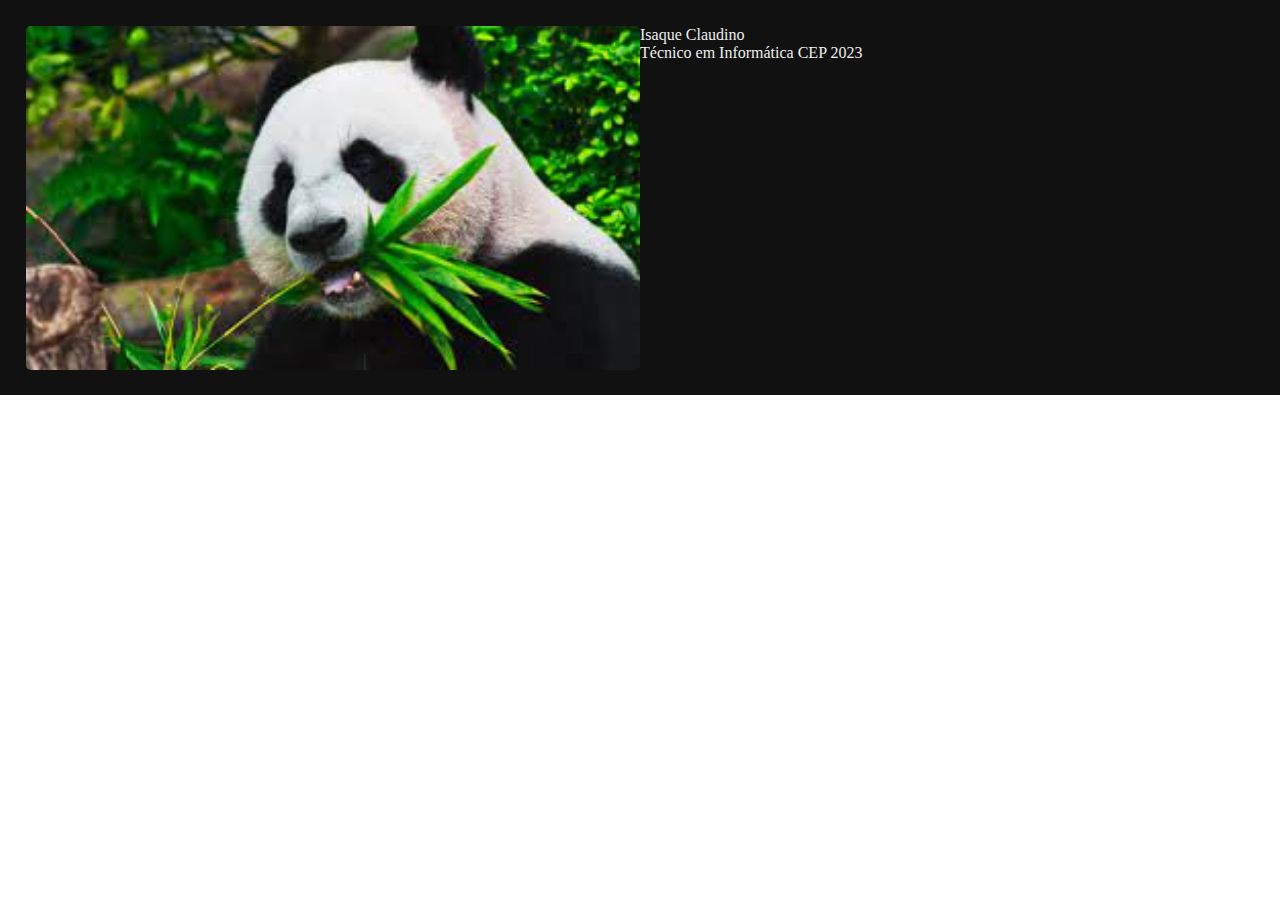
<file: Card-IPW/index.html>
<!DOCTYPE html>
<html lang="en">
  <head>
    <meta charset="UTF-8" />
    <meta name="viewport" content="width=device-width, initial-scale=1.0" />
    <title>Card</title>
    <link rel="stylesheet" href="./css/reset.css" />
    <link rel="stylesheet" href="./css/card.css" />
  </head>
  <body>
    <div class="card">
      <header class="card_header">
        <img
          src="./images/profile.jfif"
          alt="Perfil"
          class="card_header_image"
        />
        <div class="card_header_info">
          <p class="card_header_infor_name">Isaque Claudino</p>
          <p class="card_header_infor_curse">Técnico em Informática CEP 2023</p>
        </div>
      </header>

      <main class="card_header"></main>
    </div>
  </body>
</html>
</file>
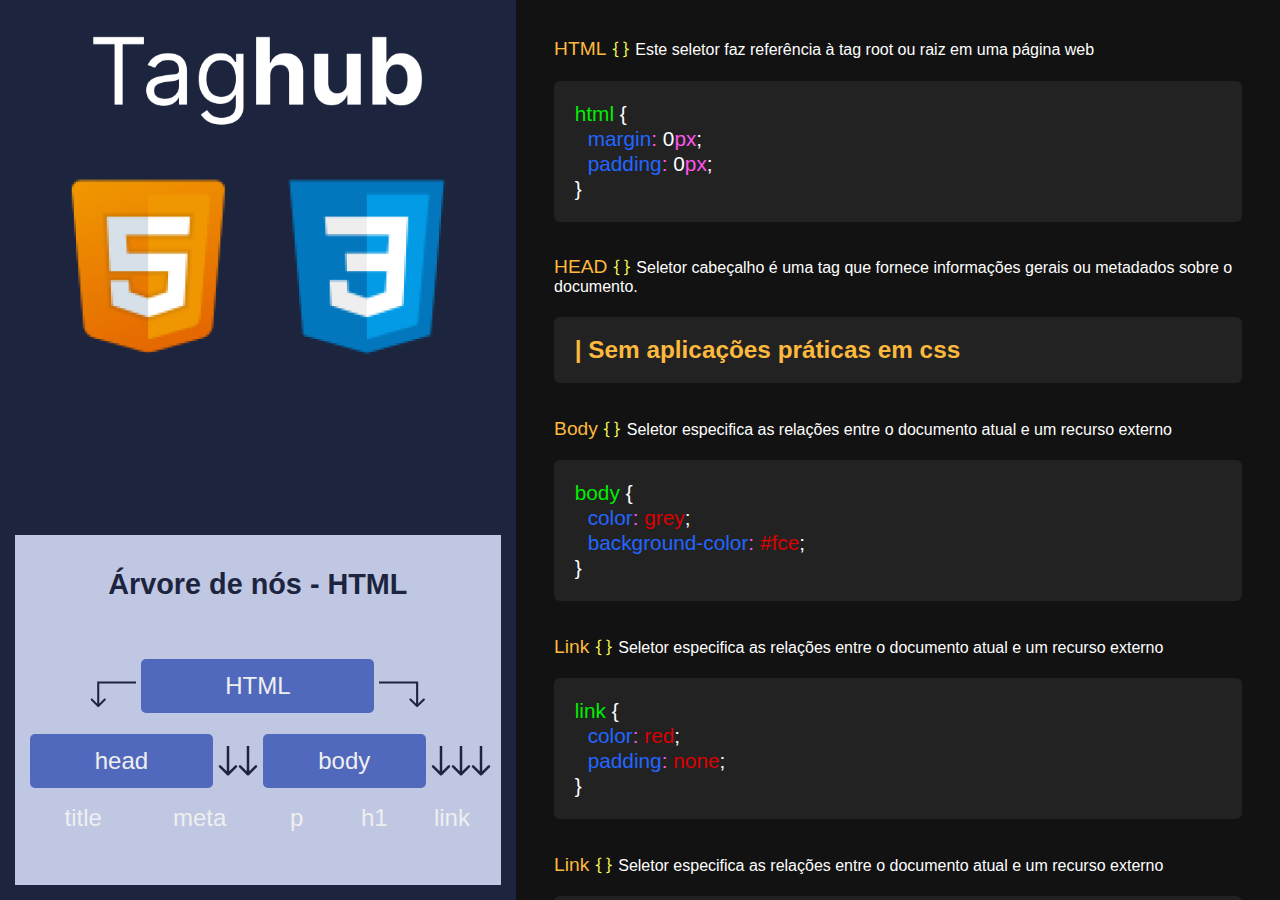
<file: IPW/index.html>
<!DOCTYPE html>
<html lang="en">
  <head>
    <meta charset="UTF-8" />
    <meta name="viewport" content="width=device-width, initial-scale=1.0" />
    <link rel="icon" type="x-icon" href="./images/favicon/favicon_logo.png" />
    <title>Document</title>
    <link rel="stylesheet" href="./styles/reset.css" />
    <link rel="stylesheet" href="./styles/index.css" />
  </head>
  <body>
    <main>
      <aside class="side_left">
        <figure class="logo">
          <img src="./images/logo-tag-hub.png" alt="logo" />
        </figure>

        <section class="tree">
          <header class="tree_header">
            <h2 class="tree_header_text">Árvore de nós - HTML</h2>
          </header>

          <main class="tree_content">
            <section class="tree_content_node">
              <img
                src="./images/arrow/l_arrow.svg"
                alt="Flecha"
                class="left_arrow"
              />
              <a class="tree_content_node_link half_width">HTML</a>
              <img
                src="./images/arrow/l_arrow.svg"
                alt="Flecha"
                class="right_arrow"
              />
            </section>

            <section class="tree_content_node">
              <section class="tree_content_node">
                <a class="tree_content_node_link">head</a>
                <img
                  src="./images/arrow/down_arrow.svg"
                  alt="down arrow"
                  class="down_arrow"
                />
                <img
                  src="./images/arrow/down_arrow.svg"
                  alt=""
                  class="down_arrow"
                />
              </section>

              <section class="tree_content_node">
                <a class="tree_content_node_link">body</a>
                <img
                  src="./images/arrow/down_arrow.svg"
                  alt=""
                  class="down_arrow"
                />
                <img
                  src="./images/arrow/down_arrow.svg"
                  alt=""
                  class="down_arrow"
                />
                <img
                  src="./images/arrow/down_arrow.svg"
                  alt=""
                  class="down_arrow"
                />
              </section>
            </section>

            <article class="meaning">
              <div>
                <p class="geral-button">title</p>
                <p class="geral-button">meta</p>
              </div>
              <div>
                <p class="geral-button">p</p>
                <p class="geral-button">h1</p>
                <p class="geral-button">link</p>
              </div>
            </article>
          </main>
        </section>
      </aside>

      <aside class="side_right">
        <div class="side_content">
          <p id="tutorial_html" class="side_content_node">
            <span class="side_content_title">HTML</span>
            <span class="side_content_icon">{}</span>
            <span class="side_content_text">
              Este seletor faz referência à tag root ou raiz em uma página web
            </span>
          </p>

          <ul class="side_content_code_example">
            <li>
              <span class="code_primary">html</span>
              <span class="code_key">{</span>
            </li>
            <li>
              <span class="code_attribute">margin</span
              ><span class="code_assign">:</span>
              <span class="code_value">0</span
              ><span class="code_measure">px</span
              ><span class="code_attribute_end">;</span>
            </li>
            <li>
              <span class="code_attribute">padding</span
              ><span class="code_assign">:</span>
              <span class="code_value">0</span
              ><span class="code_measure">px</span
              ><span class="code_attribute_end">;</span>
            </li>
            <li>
              <span class="code_key">}</span>
            </li>
          </ul>
        </div>

        <div class="side_content">
          <p id="tutorial_html" class="side_content_node">
            <span class="side_content_title">HEAD</span>
            <span class="side_content_icon">{}</span>
            <span class="side_content_text">
              Seletor cabeçalho é uma tag que fornece informações gerais ou
              metadados sobre o documento.
            </span>
          </p>

          <ul class="side_content_code_example">
            <h3 class="code_none">| Sem aplicações práticas em css</h3>
          </ul>
        </div>

        <div class="side_content">
          <p id="tutorial_html" class="side_content_node">
            <span class="side_content_title">Body</span>
            <span class="side_content_icon">{}</span>
            <span class="side_content_text">
              Seletor especifica as relações entre o documento atual e um
              recurso externo
            </span>
          </p>

          <ul class="side_content_code_example">
            <li>
              <span class="code_primary">body</span>
              <span class="code_key">{</span>
            </li>
            <li>
              <span class="code_attribute">color</span
              ><span class="code_assign">:</span>
              <span class="code_text">grey</span
              ><span class="code_attribute_end">;</span>
            </li>
            <li>
              <span class="code_attribute">background-color</span
              ><span class="code_assign">:</span>
              <span class="code_text">#fce</span
              ><span class="code_attribute_end">;</span>
            </li>
            <li>
              <span class="code_key">}</span>
            </li>
          </ul>
        </div>

        <div class="side_content">
          <p id="tutorial_html" class="side_content_node">
            <span class="side_content_title">Link</span>
            <span class="side_content_icon">{}</span>
            <span class="side_content_text">
              Seletor especifica as relações entre o documento atual e um
              recurso externo
            </span>
          </p>

          <ul class="side_content_code_example">
            <li>
              <span class="code_primary">link</span>
              <span class="code_key">{</span>
            </li>
            <li>
              <span class="code_attribute">color</span
              ><span class="code_assign">:</span>
              <span class="code_text">red</span
              ><span class="code_attribute_end">;</span>
            </li>
            <li>
              <span class="code_attribute">padding</span
              ><span class="code_assign">:</span>
              <span class="code_text">none</span
              ><span class="code_attribute_end">;</span>
            </li>
            <li>
              <span class="code_key">}</span>
            </li>
          </ul>
        </div>

        <div class="side_content">
          <p id="tutorial_html" class="side_content_node">
            <span class="side_content_title">Link</span>
            <span class="side_content_icon">{}</span>
            <span class="side_content_text">
              Seletor especifica as relações entre o documento atual e um
              recurso externo
            </span>
          </p>

          <ul class="side_content_code_example">
            <li>
              <span class="code_primary">link</span>
              <span class="code_key">{</span>
            </li>
            <li>
              <span class="code_attribute">color</span
              ><span class="code_assign">:</span>
              <span class="code_text">red</span
              ><span class="code_attribute_end">;</span>
            </li>
            <li>
              <span class="code_attribute">padding</span
              ><span class="code_assign">:</span>
              <span class="code_text">none</span
              ><span class="code_attribute_end">;</span>
            </li>
            <li>
              <span class="code_key">}</span>
            </li>
          </ul>
        </div>
        <div class="side_content">
          <p id="tutorial_html" class="side_content_node">
            <span class="side_content_title">Link</span>
            <span class="side_content_icon">{}</span>
            <span class="side_content_text">
              Seletor especifica as relações entre o documento atual e um
              recurso externo
            </span>
          </p>

          <ul class="side_content_code_example">
            <li>
              <span class="code_primary">link</span>
              <span class="code_key">{</span>
            </li>
            <li>
              <span class="code_attribute">color</span
              ><span class="code_assign">:</span>
              <span class="code_text">red</span
              ><span class="code_attribute_end">;</span>
            </li>
            <li>
              <span class="code_attribute">padding</span
              ><span class="code_assign">:</span>
              <span class="code_text">none</span
              ><span class="code_attribute_end">;</span>
            </li>
            <li>
              <span class="code_key">}</span>
            </li>
          </ul>
        </div>

        <div class="side_content">
          <p id="tutorial_html" class="side_content_node">
            <span class="side_content_title">Link</span>
            <span class="side_content_icon">{}</span>
            <span class="side_content_text">
              Seletor especifica as relações entre o documento atual e um
              recurso externo
            </span>
          </p>

          <ul class="side_content_code_example">
            <li>
              <span class="code_primary">link</span>
              <span class="code_key">{</span>
            </li>
            <li>
              <span class="code_attribute">color</span
              ><span class="code_assign">:</span>
              <span class="code_text">red</span
              ><span class="code_attribute_end">;</span>
            </li>
            <li>
              <span class="code_attribute">padding</span
              ><span class="code_assign">:</span>
              <span class="code_text">none</span
              ><span class="code_attribute_end">;</span>
            </li>
            <li>
              <span class="code_key">}</span>
            </li>
          </ul>
        </div>

        <div class="side_content">
          <p id="tutorial_html" class="side_content_node">
            <span class="side_content_title">Link</span>
            <span class="side_content_icon">{}</span>
            <span class="side_content_text">
              Seletor especifica as relações entre o documento atual e um
              recurso externo
            </span>
          </p>

          <ul class="side_content_code_example">
            <li>
              <span class="code_primary">link</span>
              <span class="code_key">{</span>
            </li>
            <li>
              <span class="code_attribute">color</span
              ><span class="code_assign">:</span>
              <span class="code_text">red</span
              ><span class="code_attribute_end">;</span>
            </li>
            <li>
              <span class="code_attribute">padding</span
              ><span class="code_assign">:</span>
              <span class="code_text">none</span
              ><span class="code_attribute_end">;</span>
            </li>
            <li>
              <span class="code_key">}</span>
            </li>
          </ul>
        </div>
      </aside>
    </main>
  </body>
</html>
</file>
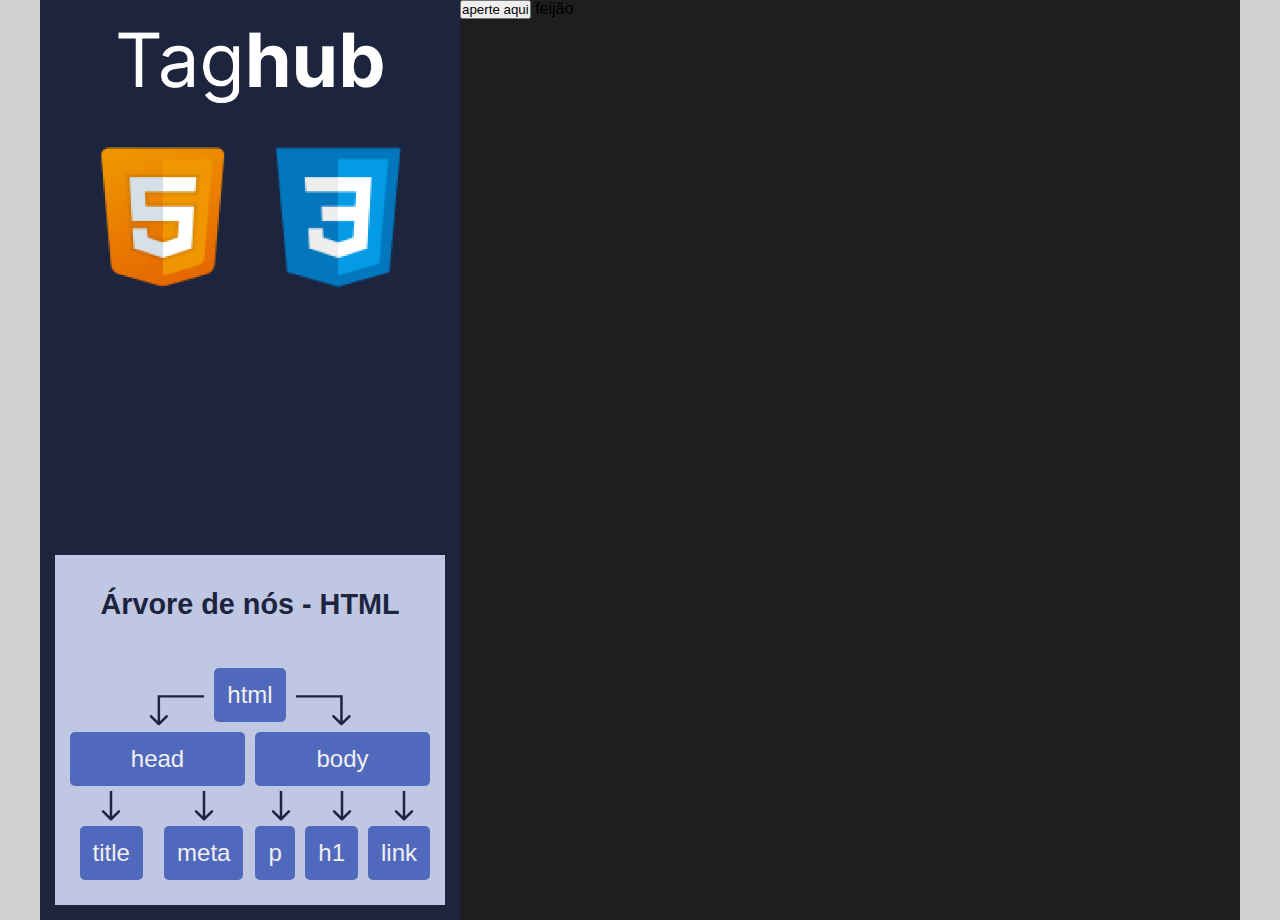
<file: Left Side - IPW/index.html>
<!DOCTYPE html>
<html lang="en">

<head>
    <meta charset="UTF-8">
    <meta name="viewport" content="width=device-width, initial-scale=1.0">
    <title>TagHub</title>
    <link rel="stylesheet" href="./css/style.css">
    <link rel="icon" type="x-icon" href="./images/favicon/favicon_logo.png">

</head>

<body>
    <main class="container">
        <section class="lat_esq">

            <figure class="logo">
                <img src="./images/logo-tag-hub.png" alt="">
            </figure>
          
            <section class="tree-button">
                <h3>Árvore de nós - HTML</h3>
                <div class="box-tree-button">

                    <section class="flex center">
                        <img src="./images/arrow/l_arrow.svg" alt="" class="l-arrow">
                        
                        <article class="ht-button"> 
                            <p class="geral-button">html</p>
                        </article>
                        
                        <img src="./images/arrow/l_arrow.svg" alt="" class="r-arrow">
                    </section>
    
                    <article class="hb-button">
                        <p class="geral-button">head</p>
                        <p class="geral-button">body</p>
                    </article>

                    <article class="arrow-hb-bd">
                        <div>
                            <img src="./images/arrow/down_arrow.svg" alt="" class="d-arrow">
                            <img src="./images/arrow/down_arrow.svg" alt="" class="d-arrow">
                        </div>
                        <div>
                            <img src="./images/arrow/down_arrow.svg" alt="" class="d-arrow">
                            <img src="./images/arrow/down_arrow.svg" alt="" class="d-arrow">
                            <img src="./images/arrow/down_arrow.svg" alt="" class="d-arrow">
                        </div>
                    </article>
                    
                    <article class="meaning">
                        <div>
                            <p class="geral-button">title</p>
                            <p class="geral-button">meta</p>
                        </div>
                        <div>
                            <p class="geral-button">p</p>
                            <p class="geral-button">h1</p>
                            <p class="geral-button">link</p>
                        </div>
                    </article>
    

                </div>
            </section>
        </section>

        <div class="lat_dir">
            <button ondblclick="alert('linda toda dengosa')"> aperte aqui</button>
            feijão

        </div>

        
    </main>


</body>

</html>
</file>
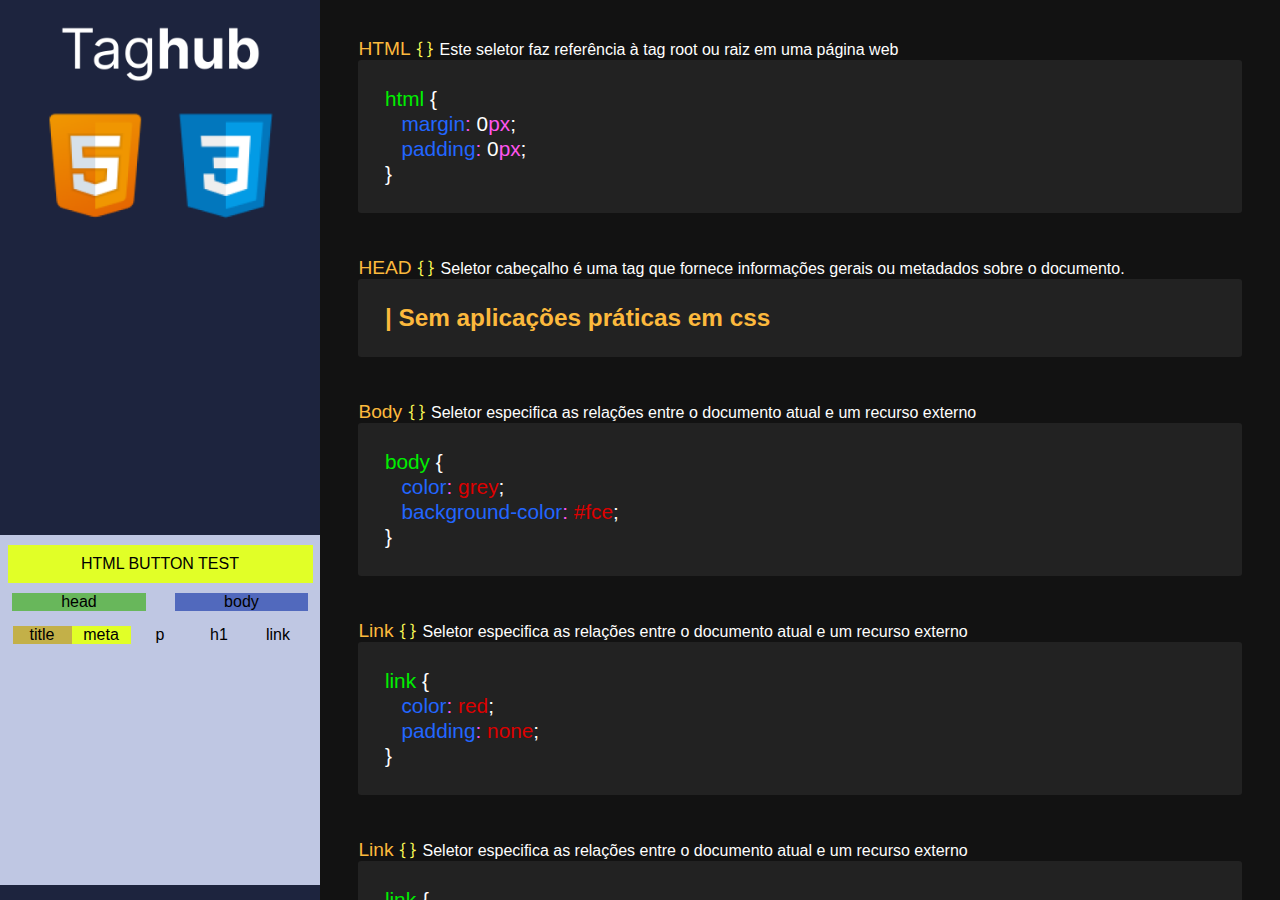
<file: SideBarRight-IPW/index.html>
<!DOCTYPE html>
<html lang="en">

<head>
  <meta charset="UTF-8" />
  <meta name="viewport" content="width=device-width, initial-scale=1.0" />
  <title>Document</title>
  <link rel="stylesheet" href="./css/style.css" />
  <link rel="stylesheet" href="./css/side.css" />
</head>

<body>
  <main>

    <div class="lat_esq">
      <div class="logo">
        <img src="./resources/images/logo-tag-hub.png" alt="logo" />
      </div>

      <div class="botoes-arvore">
        <p class="botoes-geral" href="#tutorial_html">HTML BUTTON TEST</p>

        <div class="botoes-hb">
          <p class="pw botoes-head">head</p>

          <p class="pw botoes-body">body</p>
        </div>

        <div class="meaning">
          <p class="pw title">title</p>
          <p class="pw metahuman">meta</p>
          <p class="pw parag">p</p>
          <p class="pw heading-1">h1</p>
          <p class="pw linke">link</p>
        </div>
      </div>
    </div>

    <aside class="side">
      <div class="side_content">
        <p id="tutorial_html">
          <span class="side_content_title">HTML</span>
          <span class="side_content_icon">{}</span>
          <span class="side_content_text">
            Este seletor faz referência à tag root ou raiz em uma página web
          </span>
        </p>

        <ul class="side_content_code_example">
          <li>
            <span class="code_primary">html</span>
            <span class="code_key">{</span>
          </li>
          <li>
            <span class="code_attribute">margin</span><span class="code_assign">:</span>
            <span class="code_value">0</span><span class="code_measure">px</span><span
              class="code_attribute_end">;</span>
          </li>
          <li>
            <span class="code_attribute">padding</span><span class="code_assign">:</span>
            <span class="code_value">0</span><span class="code_measure">px</span><span
              class="code_attribute_end">;</span>
          </li>
          <li>
            <span class="code_key">}</span>
          </li>
        </ul>
      </div>

      <div class="side_content">
        <p id="tutorial_html">
          <span class="side_content_title">HEAD</span>
          <span class="side_content_icon">{}</span>
          <span class="side_content_text">
            Seletor cabeçalho é uma tag que fornece informações gerais ou
            metadados sobre o documento.
          </span>
        </p>

        <ul class="side_content_code_example">
          <h3 class="code_none">| Sem aplicações práticas em css</h3>
        </ul>
      </div>

      <div class="side_content">
        <p id="tutorial_html">
          <span class="side_content_title">Body</span>
          <span class="side_content_icon">{}</span>
          <span class="side_content_text">
            Seletor especifica as relações entre o documento atual e um recurso externo
          </span>
        </p>

        <ul class="side_content_code_example">
          <li>
            <span class="code_primary">body</span>
            <span class="code_key">{</span>
          </li>
          <li>
            <span class="code_attribute">color</span><span class="code_assign">:</span>
            <span class="code_text">grey</span><span class="code_attribute_end">;</span>
          </li>
          <li>
            <span class="code_attribute">background-color</span><span class="code_assign">:</span>
            <span class="code_text">#fce</span><span class="code_attribute_end">;</span>
          </li>
          <li>
            <span class="code_key">}</span>
          </li>
        </ul>
      </div>

      <div class="side_content">
        <p id="tutorial_html">
          <span class="side_content_title">Link</span>
          <span class="side_content_icon">{}</span>
          <span class="side_content_text">
            Seletor especifica as relações entre o documento atual e um
            recurso externo
          </span>
        </p>

        <ul class="side_content_code_example">
          <li>
            <span class="code_primary">link</span>
            <span class="code_key">{</span>
          </li>
          <li>
            <span class="code_attribute">color</span><span class="code_assign">:</span>
            <span class="code_text">red</span><span class="code_attribute_end">;</span>
          </li>
          <li>
            <span class="code_attribute">padding</span><span class="code_assign">:</span>
            <span class="code_text">none</span><span class="code_attribute_end">;</span>
          </li>
          <li>
            <span class="code_key">}</span>
          </li>
        </ul>
      </div>

      <div class="side_content">
        <p id="tutorial_html">
          <span class="side_content_title">Link</span>
          <span class="side_content_icon">{}</span>
          <span class="side_content_text">
            Seletor especifica as relações entre o documento atual e um
            recurso externo
          </span>
        </p>

        <ul class="side_content_code_example">
          <li>
            <span class="code_primary">link</span>
            <span class="code_key">{</span>
          </li>
          <li>
            <span class="code_attribute">color</span><span class="code_assign">:</span>
            <span class="code_text">red</span><span class="code_attribute_end">;</span>
          </li>
          <li>
            <span class="code_attribute">padding</span><span class="code_assign">:</span>
            <span class="code_text">none</span><span class="code_attribute_end">;</span>
          </li>
          <li>
            <span class="code_key">}</span>
          </li>
        </ul>
      </div>
      <div class="side_content">
        <p id="tutorial_html">
          <span class="side_content_title">Link</span>
          <span class="side_content_icon">{}</span>
          <span class="side_content_text">
            Seletor especifica as relações entre o documento atual e um
            recurso externo
          </span>
        </p>

        <ul class="side_content_code_example">
          <li>
            <span class="code_primary">link</span>
            <span class="code_key">{</span>
          </li>
          <li>
            <span class="code_attribute">color</span><span class="code_assign">:</span>
            <span class="code_text">red</span><span class="code_attribute_end">;</span>
          </li>
          <li>
            <span class="code_attribute">padding</span><span class="code_assign">:</span>
            <span class="code_text">none</span><span class="code_attribute_end">;</span>
          </li>
          <li>
            <span class="code_key">}</span>
          </li>
        </ul>
      </div>
      <div class="side_content">
        <p id="tutorial_html">
          <span class="side_content_title">Link</span>
          <span class="side_content_icon">{}</span>
          <span class="side_content_text">
            Seletor especifica as relações entre o documento atual e um
            recurso externo
          </span>
        </p>

        <ul class="side_content_code_example">
          <li>
            <span class="code_primary">link</span>
            <span class="code_key">{</span>
          </li>
          <li>
            <span class="code_attribute">color</span><span class="code_assign">:</span>
            <span class="code_text">red</span><span class="code_attribute_end">;</span>
          </li>
          <li>
            <span class="code_attribute">padding</span><span class="code_assign">:</span>
            <span class="code_text">none</span><span class="code_attribute_end">;</span>
          </li>
          <li>
            <span class="code_key">}</span>
          </li>
        </ul>
      </div>
      <div class="side_content">
        <p id="tutorial_html">
          <span class="side_content_title">Link</span>
          <span class="side_content_icon">{}</span>
          <span class="side_content_text">
            Seletor especifica as relações entre o documento atual e um
            recurso externo
          </span>
        </p>

        <ul class="side_content_code_example">
          <li>
            <span class="code_primary">link</span>
            <span class="code_key">{</span>
          </li>
          <li>
            <span class="code_attribute">color</span><span class="code_assign">:</span>
            <span class="code_text">red</span><span class="code_attribute_end">;</span>
          </li>
          <li>
            <span class="code_attribute">padding</span><span class="code_assign">:</span>
            <span class="code_text">none</span><span class="code_attribute_end">;</span>
          </li>
          <li>
            <span class="code_key">}</span>
          </li>
        </ul>
      </div>


    </aside>
  </main>

</body>

</html>
</file>
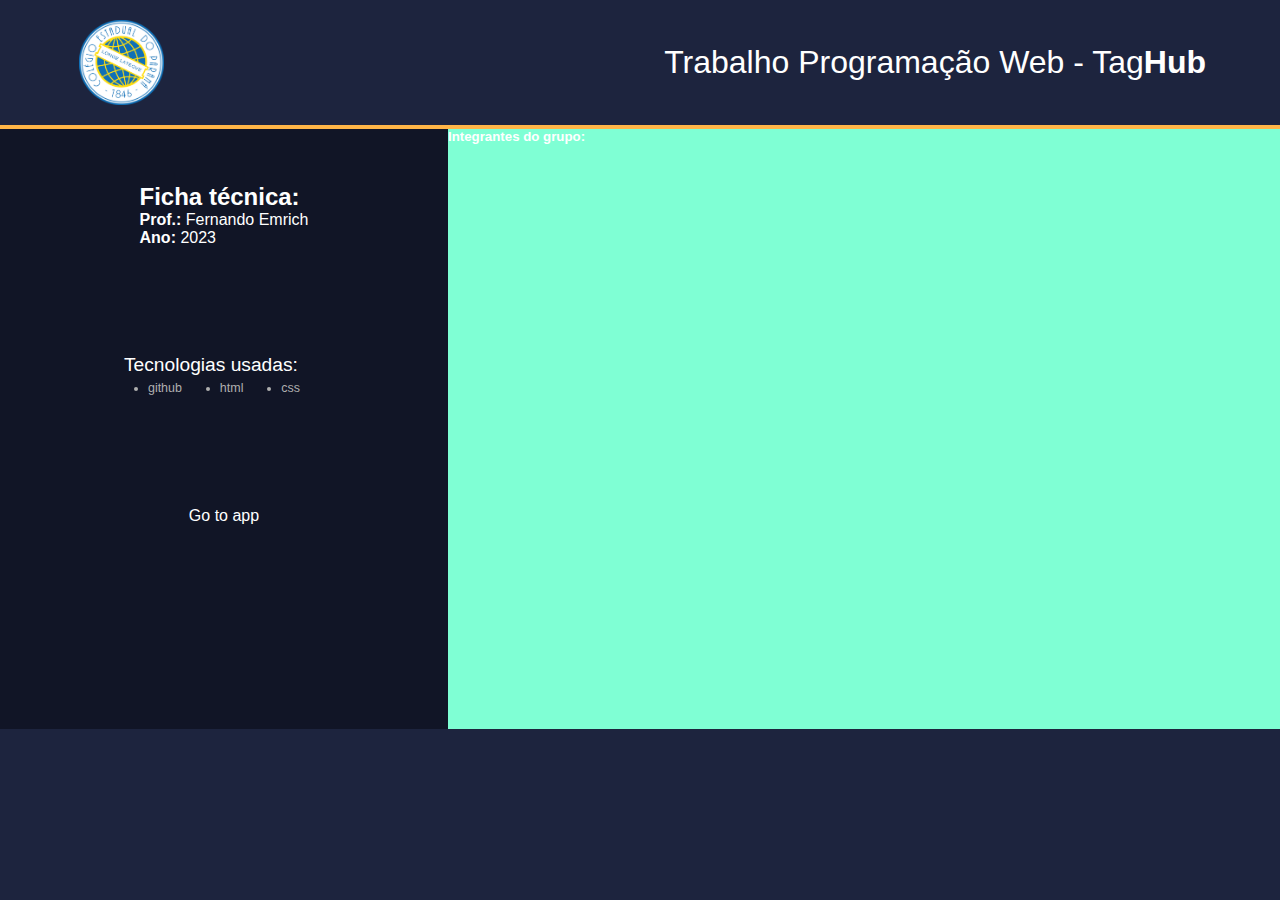
<file: index Card/cards.html>
<!DOCTYPE html>
<html lang="en_us">
  <head>
    <meta charset="UTF-8" />
    <meta name="viewport" content="width=device-width, initial-scale=1.0" />
    <title>Cards TagHub</title>
    <link
      rel="shortcut icon"
      href="./images/favicon_card.jpg"
      type="image/x-icon"
    />
    <link rel="stylesheet" href="./css/style.css" />
  </head>

  <header>
    <img class="logo" src="./images/cep_image/cep_logo.png" alt="logo Cep" />
    <div class="project-title">
      <p>Trabalho Programação Web - Tag<strong>Hub</strong></p>
    </div>
  </header>

  <body>
    <div id="line"></div>

    <main class="container">
      <div class="ficha-tec">
        <div class="ficha">
          <h2>Ficha técnica:</h2>
          <p><strong>Prof.: </strong>Fernando Emrich</p>
          <p><strong>Ano:</strong> 2023</p>
        </div>

        <div class="tech">
          <p>Tecnologias usadas:</p>
          <ul class="little-icon">
            <li>github</li>
            <li>html</li>
            <li>css</li>
          </ul>
        </div>

        <div class="button-app">Go to app</div>
      </div>

      <div class="cards">
        <h5>Integrantes do grupo:</h5>
      </div>
    </main>
  </body>
</html>
</file>
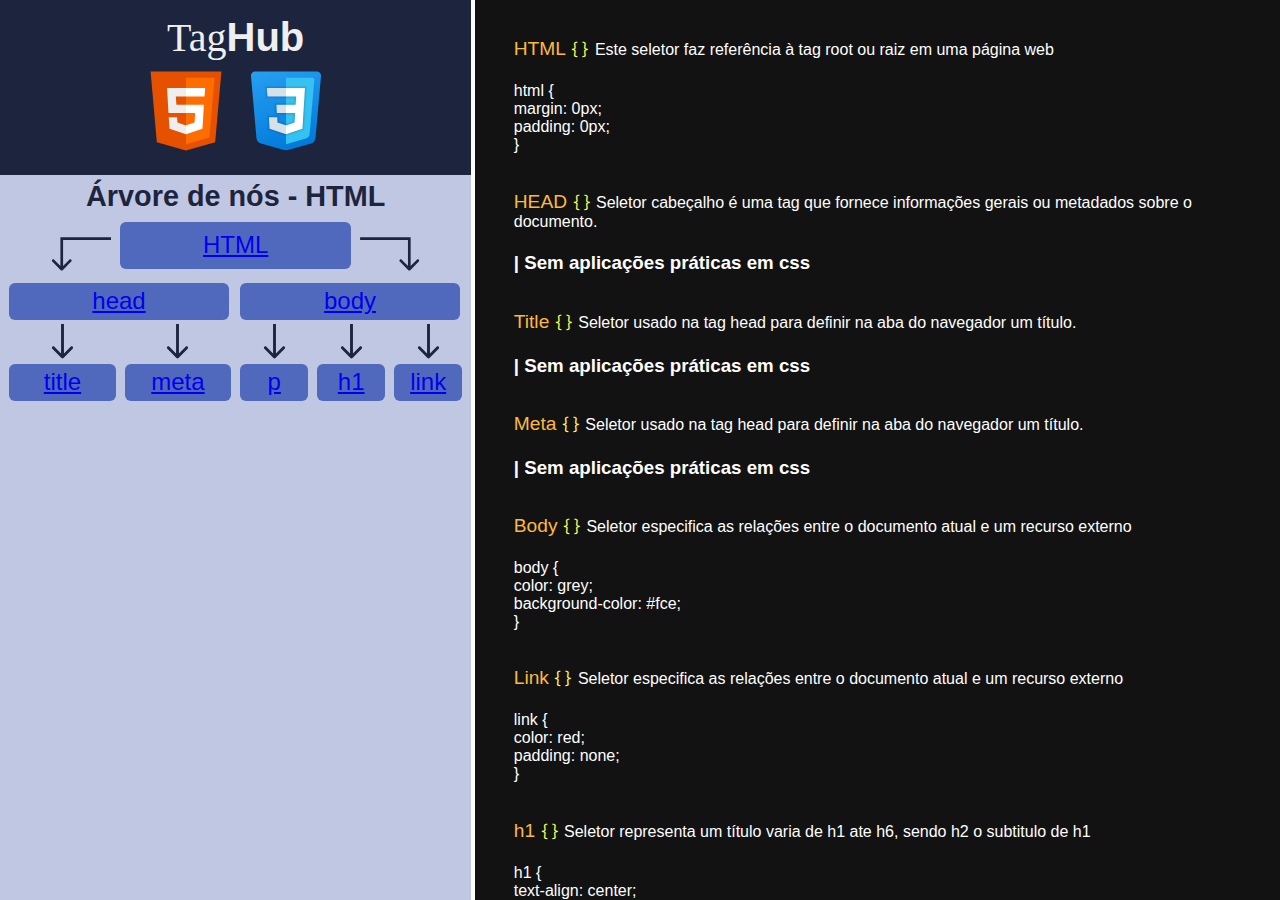
<file: pages/tagHub.html>
<!DOCTYPE html><html lang="pr-br">
  <head>
    <meta charset="UTF-8" />
    <meta name="viewport" content="width=device-width, initial-scale=1.0" />
    <link rel="icon" type="x-icon" href="../images/favicon/favicon_logo.png" />
    <title>TagHub</title>
    <link rel="stylesheet" href="../styles/reset.css" />
    <link rel="stylesheet" href="../styles/tagHub/index.css" />
  </head>
  <body>
    <main>
      <!---------------------
       --- SIDE BAR LEFT ---
       ---------------------->
      <aside class="side_left">
        <header class="side_left_title">
          <h1 class="side_left_title_text">
            <span class="side_left_title_sub_text">Tag</span>Hub
          </h1>
          <figure class="side_left_title_logos">
            <img
              src="../images/logos/html.svg"
              alt="html logo"
              class="side_left_title_logos_logo"
            />
            <img
              src="../images/logos/css.svg"
              alt="css log"
              class="side_left_title_logos_logo"
            />
          </figure>
        </header>

        <section class="tree">
          <header class="tree_header">
            <h2 class="tree_header_text">Árvore de nós - HTML</h2>
          </header>

          <main class="tree_content">
            <section class="tree_content_node">
              <img
                src="../images/arrow/l_arrow.svg"
                alt="Flecha"
                class="left_arrow"
              />
              <a href="#tutorial_html" class="tree_content_node_link half_width">HTML</a>
              <img
                src="../images/arrow/l_arrow.svg"
                alt="Flecha"
                class="right_arrow"
              />
            </section>

            <section class="tree_content_node">
              <section class="tree_content_node_column">
                <a href="#tutorial_head" class="tree_content_node_link">head</a>
                <div class="tree_content_2_nodes">
                  <img
                    src="../images/arrow/down_arrow.svg"
                    alt="down arrow"
                    class="down_arrow"
                  />
                  <img
                    src="../images/arrow/down_arrow.svg"
                    alt=""
                    class="down_arrow"
                  />
                </div>
              </section>

              <section class="tree_content_node_column">
                <a href="#tutorial_body" class="tree_content_node_link">body</a>
                <div class="tree_content_3_nodes">
                  <img
                    src="../images/arrow/down_arrow.svg"
                    alt="flecha"
                    class="down_arrow"
                  />
                  <img
                    src="../images/arrow/down_arrow.svg"
                    alt="flecha"
                    class="down_arrow"
                  />
                  <img
                    src="../images/arrow/down_arrow.svg"
                    alt="flecha"
                    class="down_arrow"
                  />
                </div>
              </section>
            </section>

            <section class="tree_content_node">
              <div class="tree_content_2_nodes">
                <a href="#tutorial_title" class="tree_content_node_link">title</a>
                <a href="#tutorial_meta" class="tree_content_node_link">meta</a>
              </div>
              <div class="tree_content_3_nodes">
                <a href="#tutorial_p" class="tree_content_node_link">p</a>
                <a href="#tutorial_h1" class="tree_content_node_link">h1</a>
                <a href="#tutorial_link" class="tree_content_node_link">link</a>
              </div>
            </section>
          </main>
        </section>
      </aside>

      <!---------------------
       --- SIDE BAR RIGHT ---
       ---------------------->
      <aside class="side_right">
        <!-- Tutoria HTML -->
        <div class="side_content">
          <p id="tutorial_html" class="side_content_node">
            <span class="side_content_title">HTML</span>
            <span class="side_content_icon">{}</span>
            <span class="side_content_text">
              Este seletor faz referência à tag root ou raiz em uma página web
            </span>
          </p>

          <ul class="side_content_code_example">
            <li>
              <span class="code_primary">html</span>
              <span class="code_key">{</span>
            </li>
            <li>
              <span class="code_attribute">margin</span
              ><span class="code_assign">:</span>
              <span class="code_value">0</span
              ><span class="code_measure">px</span
              ><span class="code_attribute_end">;</span>
            </li>
            <li>
              <span class="code_attribute">padding</span
              ><span class="code_assign">:</span>
              <span class="code_value">0</span
              ><span class="code_measure">px</span
              ><span class="code_attribute_end">;</span>
            </li>
            <li>
              <span class="code_key">}</span>
            </li>
          </ul>
        </div>
        <!-- Tutoria Head -->
        <div class="side_content">
          <p id="tutorial_head" class="side_content_node">
            <span class="side_content_title">HEAD</span>
            <span class="side_content_icon">{}</span>
            <span class="side_content_text">
              Seletor cabeçalho é uma tag que fornece informações gerais ou
              metadados sobre o documento.
            </span>
          </p>

          <div class="side_content_code_example">
            <h3 class="code_none">| Sem aplicações práticas em css</h3>
          </div>
        </div>
        <!-- Tutoria Title -->
        <div class="side_content">
          <p id="tutorial_title" class="side_content_node">
            <span class="side_content_title">Title</span>
            <span class="side_content_icon">{}</span>
            <span class="side_content_text">
              Seletor usado na tag head para definir na aba do navegador um
              título.
            </span>
          </p>

          <div class="side_content_code_example">
            <h3 class="code_none">| Sem aplicações práticas em css</h3>
          </div>
        </div>
        <!-- Tutoria Meta -->
        <div class="side_content">
          <p id="tutorial_meta" class="side_content_node">
            <span class="side_content_title">Meta</span>
            <span class="side_content_icon">{}</span>
            <span class="side_content_text">
              Seletor usado na tag head para definir na aba do navegador um
              título.
            </span>
          </p>

          <div class="side_content_code_example">
            <h3 class="code_none">| Sem aplicações práticas em css</h3>
          </div>
        </div>
        <!-- Tutoria body -->
        <div class="side_content">
          <p id="tutorial_body" class="side_content_node">
            <span class="side_content_title">Body</span>
            <span class="side_content_icon">{}</span>
            <span class="side_content_text">
              Seletor especifica as relações entre o documento atual e um
              recurso externo
            </span>
          </p>

          <ul class="side_content_code_example">
            <li>
              <span class="code_primary">body</span>
              <span class="code_key">{</span>
            </li>
            <li>
              <span class="code_attribute">color</span
              ><span class="code_assign">:</span>
              <span class="code_text">grey</span
              ><span class="code_attribute_end">;</span>
            </li>
            <li>
              <span class="code_attribute">background-color</span
              ><span class="code_assign">:</span>
              <span class="code_text">#fce</span
              ><span class="code_attribute_end">;</span>
            </li>
            <li>
              <span class="code_key">}</span>
            </li>
          </ul>
        </div>
        <!-- Tutoria Link -->
        <div class="side_content">
          <p id="tutorial_link" class="side_content_node">
            <span class="side_content_title">Link</span>
            <span class="side_content_icon">{}</span>
            <span class="side_content_text">
              Seletor especifica as relações entre o documento atual e um
              recurso externo
            </span>
          </p>

          <ul class="side_content_code_example">
            <li>
              <span class="code_primary">link</span>
              <span class="code_key">{</span>
            </li>
            <li>
              <span class="code_attribute">color</span
              ><span class="code_assign">:</span>
              <span class="code_text">red</span
              ><span class="code_attribute_end">;</span>
            </li>
            <li>
              <span class="code_attribute">padding</span
              ><span class="code_assign">:</span>
              <span class="code_text">none</span
              ><span class="code_attribute_end">;</span>
            </li>
            <li>
              <span class="code_key">}</span>
            </li>
          </ul>
        </div>
        <!-- Tutoria h1 -->
        <div class="side_content">
          <p id="tutorial_h1" class="side_content_node">
            <span class="side_content_title">h1</span>
            <span class="side_content_icon">{}</span>
            <span class="side_content_text">
              Seletor representa um título varia de h1 ate h6, sendo h2 o
              subtitulo de h1
            </span>
          </p>

          <ul class="side_content_code_example">
            <li>
              <span class="code_primary">h1</span>
              <span class="code_key">{</span>
            </li>
            <li>
              <span class="code_attribute">text-align</span
              ><span class="code_assign">:</span>
              <span class="code_text">center</span
              ><span class="code_attribute_end">;</span>
            </li>
            <li>
              <span class="code_attribute">font-size</span
              ><span class="code_assign">:</span>
              <span>3<span class="code_measure">em</span></span
              ><span class="code_attribute_end">;</span>
            </li>
            <li>
              <span class="code_key">}</span>
            </li>
          </ul>
        </div>
        <!-- Tutoria p -->
        <div class="side_content">
          <p id="tutorial_p" class="side_content_node">
            <span class="side_content_title">p</span>
            <span class="side_content_icon">{}</span>
            <span class="side_content_text">
              Seletor para texto qualquer a letra "p" é uma abreviação de
              parágrafo, mas e usado para estruturar seus textos
            </span>
          </p>

          <ul class="side_content_code_example">
            <li>
              <span class="code_primary">p</span>
              <span class="code_key">{</span>
            </li>
            <li>
              <span class="code_attribute">text-align</span
              ><span class="code_assign">:</span>
              <span class="code_text">left</span
              ><span class="code_attribute_end">;</span>
            </li>
            <li>
              <span class="code_attribute">color</span
              ><span class="code_assign">:</span>
              <span class="code_text">blue</span
              ><span class="code_attribute_end">;</span>
            </li>
            <li>
              <span class="code_key">}</span>
            </li>
          </ul>
        </div>
      </aside>
    </main>
  </body>
</html>
</file>
<file: Card-IPW/css/card.css>
.card {
    background: #111111;
    color: #eeeeee;
    padding: 2%;
}

.card_header {
    display: flex;
}

.card_header_image {
    border-radius: 5px;
    width: 50%;
}
</file>
<file: IPW/styles/index.css>
@import "./sideRight.css";
@import "./sideLeft.css";
@import "./tree.css";
@import "./arrow.css";
</file>
<file: Left Side - IPW/css/style.css>
@import"./var_color.css";
@import"./button.css";


* {
    padding: 0;
    margin: 0;
    box-sizing: border-box;
    font-family: Arial, Helvetica, sans-serif;
}

body {
    background-color: var(--body_bg);
    width: 100%;
}

/* Conteúdo inteiro */

.container {
    display: grid;
    grid-template-columns: 35% 1fr;
    max-width: 1200px;
    background-color: var(--contain);
    margin: 0 auto;
}

/* Lateral Esquerda */

.lat_esq {
    display: flex;
    flex-direction: column;
    align-items: center;
    justify-content: space-between;
    background-color: var(--lat_esq);
    color: var(--color);
    padding: 15px;
    height: 920px;
    /* vh: vertical height e vw width */
    /* grid-template-columns: 30% 1fr; */
}

/* Imagem Lateral Esquerda  */

.logo {
    width: 90%;
}

.logo img {
    width: 100%;
}


/* Lateral direita */


.lat_dir {
    background-color: var(--lat_dir);
    width: auto;
}
</file>
<file: SideBarRight-IPW/css/style.css>
/*@import"./var.css";*/

* {
    padding: 0;
    margin: 0;
    box-sizing: border-box;
    font-family: Arial, Helvetica, sans-serif;
    list-style: none;
}


main{
    display: flex;
    max-height: 100vh;
}

.lat_esq {
    width: 25%;
    display: flex;
    flex-direction: column;
    align-items: center;
    justify-content: space-between;
    background-color: #1D243E;
    padding: 15px;
}

.logo {
    width: 90%;
}

.logo img {
    width: 100%;
}

.botoes-arvore {
    height: 350px;
    background-color: #BFC7E3;
    text-align: center;
    display: flex;
    flex-direction: column; 
    width: 325px;
}

.botoes-geral{
    padding: 10px;
    margin: 10px;
    background-color: #E1FF27;
}

.pw {
    padding-left: 15%;
    padding-right: 15%;
}

.botoes-hb{
    display: flex;
    flex-direction: row;
    justify-content: space-around;
}

.botoes-head{
    background-color: #68B75B;
}

.botoes-body{
    background-color: #5169BD;
}

.meaning{
    display: grid;
    grid-template-columns: 20% 20% 20% 20% 20%;
    padding: 15px;
}

.title{
    background-color: #C3B048;
}

.metahuman{
    background-color: #E1FF27;
}








.bg-blue-light {
    background-color: #5169BD;
}



.lat_dir {
    background-color: #C3B048;
    width: auto;
}
</file>
<file: SideBarRight-IPW/css/side.css>
@import url("https://fonts.googleapis.com/css2?family=Fira+Code:wght@300;400;500;600;700&display=swap");

.side {
  background-color: #121212;
  color: #fefefe;
  padding: 3%;
  display: flex;
  flex-direction: column;
  width: 75%;
  overflow-y: scroll;
}

.side::-webkit-scrollbar {
  background-color: purple;
  width: 20px;
  scroll-padding: 1%;
}

.side::-webkit-scrollbar-thumb {
  background-color: white;
  border-radius:  10px;
  border: 5px solid purple;
}

.side_content {
  margin-top: 5%;
}

.side_content:nth-child(1) {
  margin: 0;
}

.side_content_title {
  font-size: 1.2em;
  color: #fcb93d;
}

.side_content_icon {
  font-family: "Fira Code";
  color: #ffff57;
}


.side_content_code_example {
  width: 100%;
  font-size: 1.3em;
  line-height: 1.2em;
  font-family: "Fira Code";
  background-color: #222222;
  border-radius: 3px;
  padding: 3%;
}

.side_content_code_example .code_key {
  color: white;
}

.side_content_code_example .code_primary {
  color: #00ee00;
}

.side_content_code_example .code_attribute {
  color: #2266ff;
  padding-left: 2%;
}

.side_content_code_example .code_assign {
  color: #ff55ee;
}

.side_content_code_example .code_measure {
  color: #ff55ee;
}

.side_content_code_example .code_none {
  color: #fcb93d;
}

.side_content_code_example .code_text {
  color: #dd0000;
}
</file>
<file: styles/tagHub/index.css>
@import './sideRight.css';
@import './sideBarLeft/index.css';
@import './arrow.css';
@import './cssCode.css';
@import "../utils.css";


body {
  height: 100vh;
}

main {
  display: flex;
  height: 100%;
}
</file>
<file: index Card/css/style.css>
@import"./reset.css";
@import"./var.css";

header{
    display: flex;
    justify-items: center;
    justify-content: space-between;
    align-items: center;
    width: 90%;
    margin: 10px auto;

}

body{
    background-color: var(--back_color);
    color: var(--letter_color);
}

.logo {
    width: 90px;
    margin: 10px;
    padding: 0 0 0 5px;
}

.project-title {
    display: flex;
    padding: 10px;
    color: var(--letter_color);
    font-size: 2.0rem;
}

#line {
    width: 100%;
    border-bottom: 4px solid var(--nav_color);
}

.container {
    display: grid;
    grid-template-columns: 35% 1fr;
    height: 600px;
    background-color: var(--container);
}

/* Lateral Esquerda - Ficha Técnica e Botão */

.ficha-tec {
    display: flex;
    flex-direction: column;
    height: 450px;
    justify-content: space-around;
    align-items: center;
    text-align: left;
}

.tech {
    font-size: 1.2rem;
    text-align: left;
}

.little-icon {
    display: flex;
    justify-content: space-around;
    width: 190px;
    font-size: 65%;
    color: var(--li-button);
    margin: 5px;
}

.button-app {
    cursor: pointer;

}



.cards {
    background-color: aquamarine;
}
</file>
